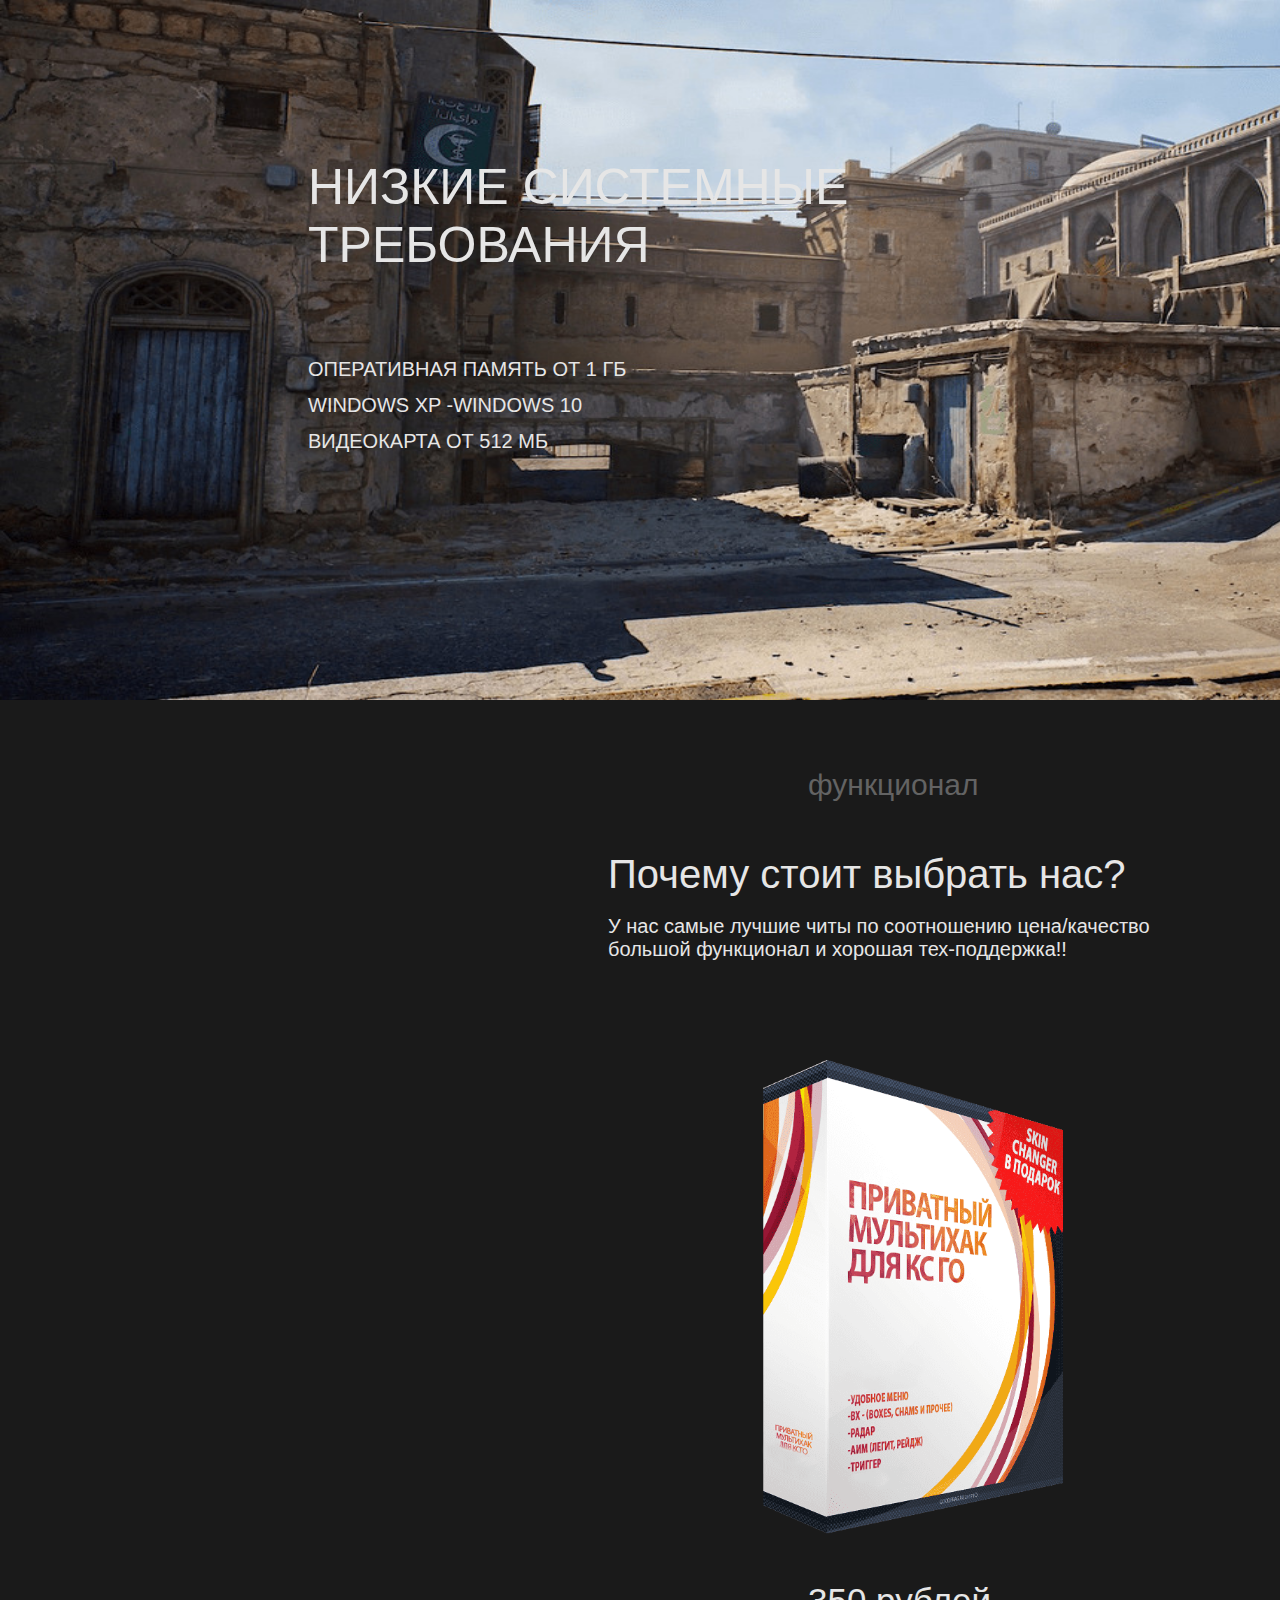
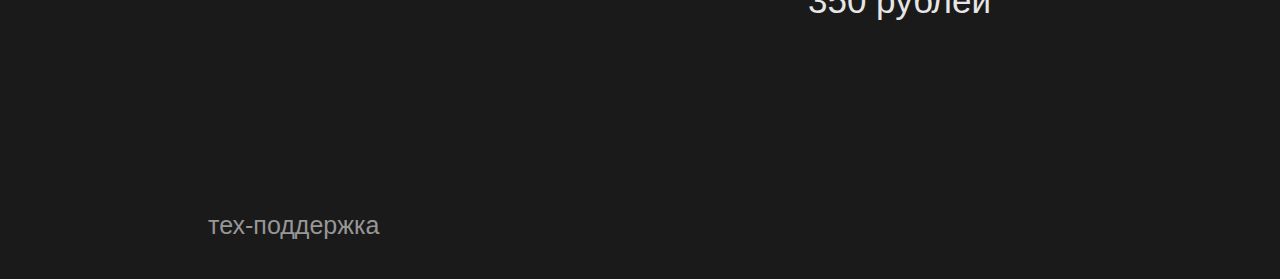
<file: index.html>
<!DOCTYPE html>
<html>
	<head>
		 <link href="style.css" rel="stylesheet">
		 <meta charset="UTF-8">
		 <title>BroProCheat</title>
		 <link rel="shortcut icon" href="ico.ico" type="image/x-icon">
	</head>
	<body>
		
		<a class="baner-text">НИЗКИЕ СИСТЕМНЫЕ </br>ТРЕБОВАНИЯ</a>
		<a class="info-pc"> ОПЕРАТИВНАЯ ПАМЯТЬ ОТ 1 ГБ</a></br></br>
		<a class="info-pc">WINDOWS XP -WINDOWS 10</a></br></br>
		<a class="info-pc">ВИДЕОКАРТА ОТ 512 МБ</a></br>

		<div class="main1">
			<a class="fun" href="fun.html">функционал</a></br></br>

			</br><a class="what-me">Почему стоит выбрать нас?</a></br></br>
			<a class="what-me1">У нас самые лучшие читы по соотношению цена/качество</a></br>
			<a class="what-me1">большой функционал и хорошая тех-поддержка!!</a></br>

			<img class="img23" src="123.png" width="700">
			<a class="bye">350 рублей</a>
			<iframe class="me" src="https://yoomoney.ru/quickpay/button-widget?targets=Bye&default-sum=350&button-text=11&yoomoney-payment-type=on&button-size=l&button-color=black&successURL=https%3A%2F%2Fdrive.google.com%2Ffile%2Fd%2F1c4EOr4T1k2CsQvQSq1UF_dDKolV46fxc%2Fview%3Fusp%3Dsharing&quickpay=small&account=4100116601855480&" width="227" height="48" frameborder="0" allowtransparency="true" scrolling="no"></iframe>

			<a class="email" href="mailto:homics228@gmail.com">тех-поддержка</a>	
			<a class="what-me2">мы не-несем никакой ответственности за наш чит</a>
		</div>
	</body>
</html>
</file>
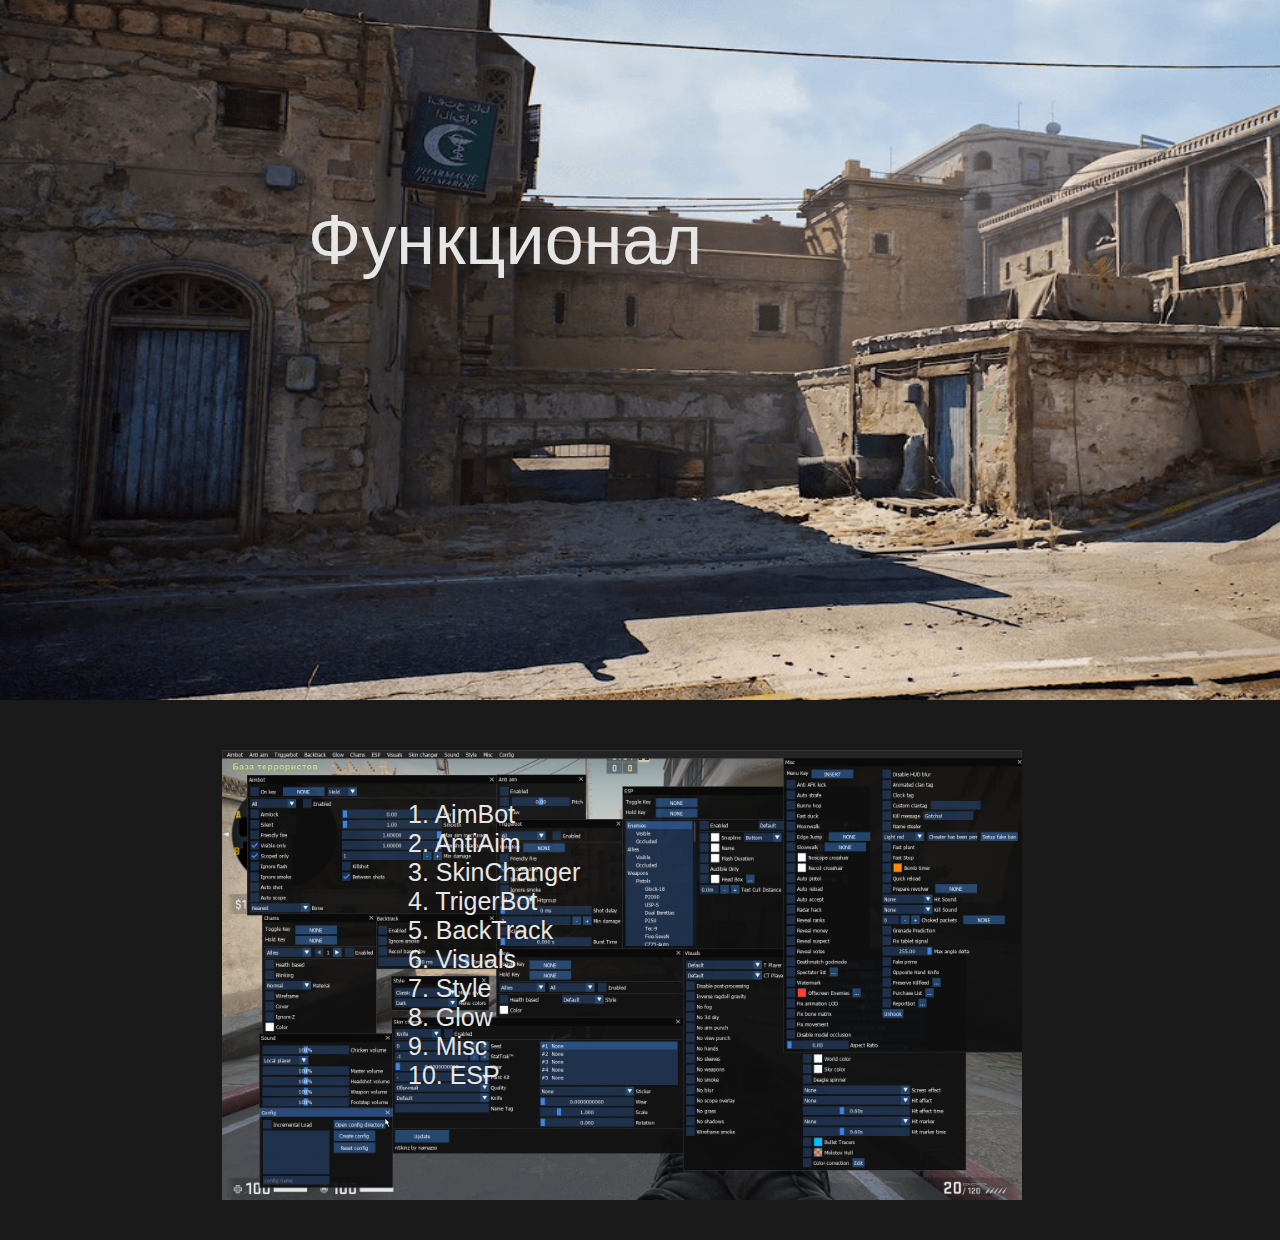
<file: fun.html>
<!DOCTYPE html>
<html>
	<head>
		 <link href="style.css" rel="stylesheet">
		 <meta charset="UTF-8">
		 <title>BroProCheat</title>
		 <link rel="shortcut icon" href="ico.ico" type="image/x-icon">
	</head>
	<body>
		<a class="fun2">Функционал</a>

		<div class="main1">
			<div class="fov">
			<a class="text1">1. AimBot</a><br>
			<a class="text1">2. AntiAim</a><br>
			<a class="text1">3. SkinChanger</a><br>
			<a class="text1">4. TrigerBot</a><br>
			<a class="text1">5. BackTrack</a><br>
			<a class="text1">6. Visuals</a><br>
			<a class="text1">7. Style</a><br>
			<a class="text1">8. Glow</a><br>
			<a class="text1">9. Misc</a><br>
			<a class="text1">10. ESP</a><br>
		</div>
		</div>

		<div class="funphoto">
			<img src="fun.png" width="800px">
		</div>

	</body>
</html>
</file>
<file: style.css>
body {
	background-color: #1A1A1A; 
	background-image: url(main.jpeg);
	background-size: 1905px 700px;
	background-repeat: no-repeat;
}

.main1 {
	margin-top:700px;
}

a {
	font-family: Arial Black,Arial Bold,Gadget,sans-serif; 
	color: #E6E6E6;
}

.baner-text {
	position: absolute;
	font-size: 50px;
	color: #E6E6E6;
	margin-top: 150px;
	margin-left:300px;
}

.info-pc {
	position: absolute;
	margin-top: 350px;
	margin-left:300px;
	color: #E6E6E6;
	font-size: 20px;
}

.what-me {
	margin-left:600px;
	font-size: 40px;
}

.what-me1 {
	margin-left:600px;
	font-size: 20px;
	padding-bottom:550px;
}

.what-me2 {
	position: absolute;
	margin-left:600px;
	font-size: 15px;
	margin-top:850px;
	margin-left:1600px;
}

.email {
	font-size:25px;
	position: absolute;
	color:#979797;
	text-decoration: none;
	margin-top:850px;
	padding-bottom:20px;
	margin-left:200px;
}

.img23 {
	position: absolute;
	margin-top:-20px;
	margin-left:560px;
}

.me {
	position: absolute;
	margin-top: 700px;
	margin-left: 800px;
}

.fun {
	text-decoration: none;
	position: absolute;
	font-size: 30px;
	margin-top:-30px;
	margin-left: 800px;
	color: #636363;
}

.fun2 {
	position: absolute;
	font-size:70px;
	margin-top:-500px;
	margin-left: 300px;
}

.text1 {
	margin-left: 400px;
	font-size:25px;
}

.fov {
	float:left;
	position: absolute;
	margin-top: 100px;
	padding-bottom:150px;
}

.funphoto {
	margin-top:50px;
	float:right;
	margin-right:250px;
}

.bye {
	position: absolute;
	margin-top: 620px;
	margin-left: 800px;
	font-size: 35px;
}
</file>
